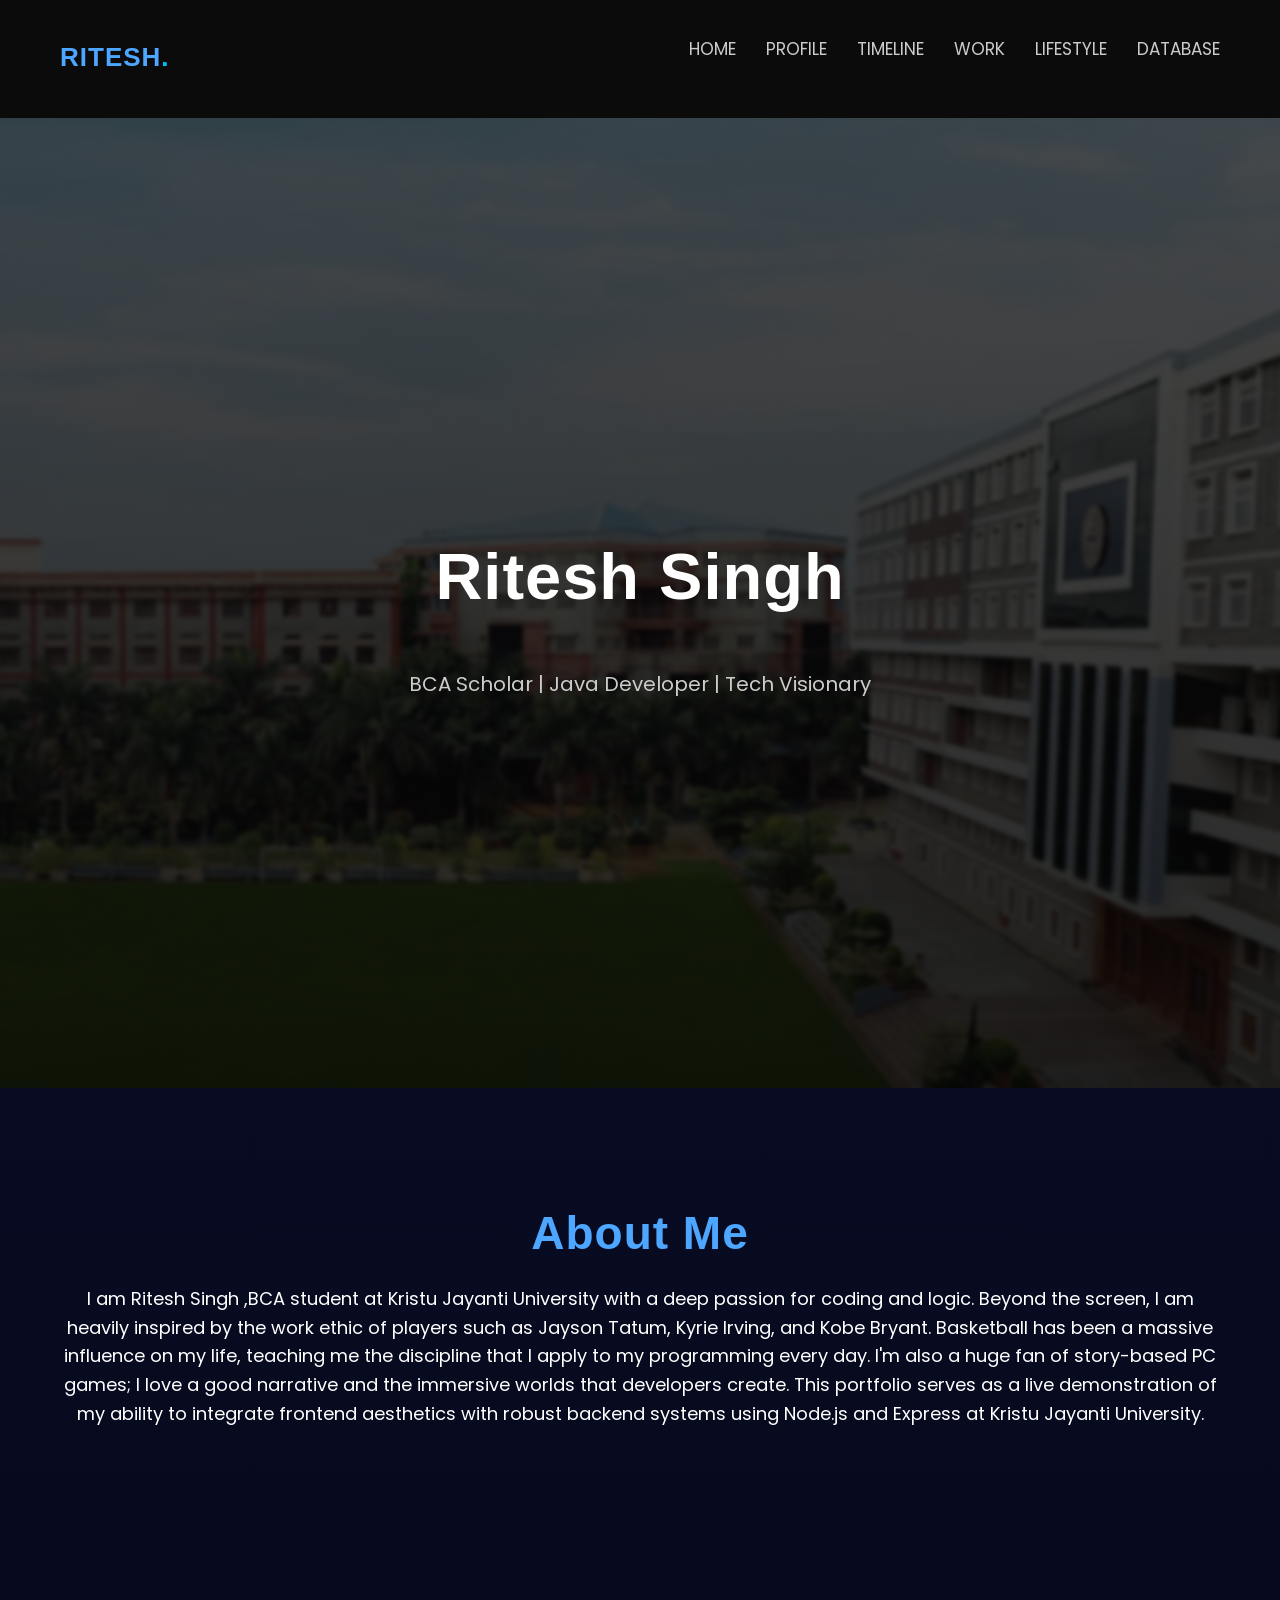
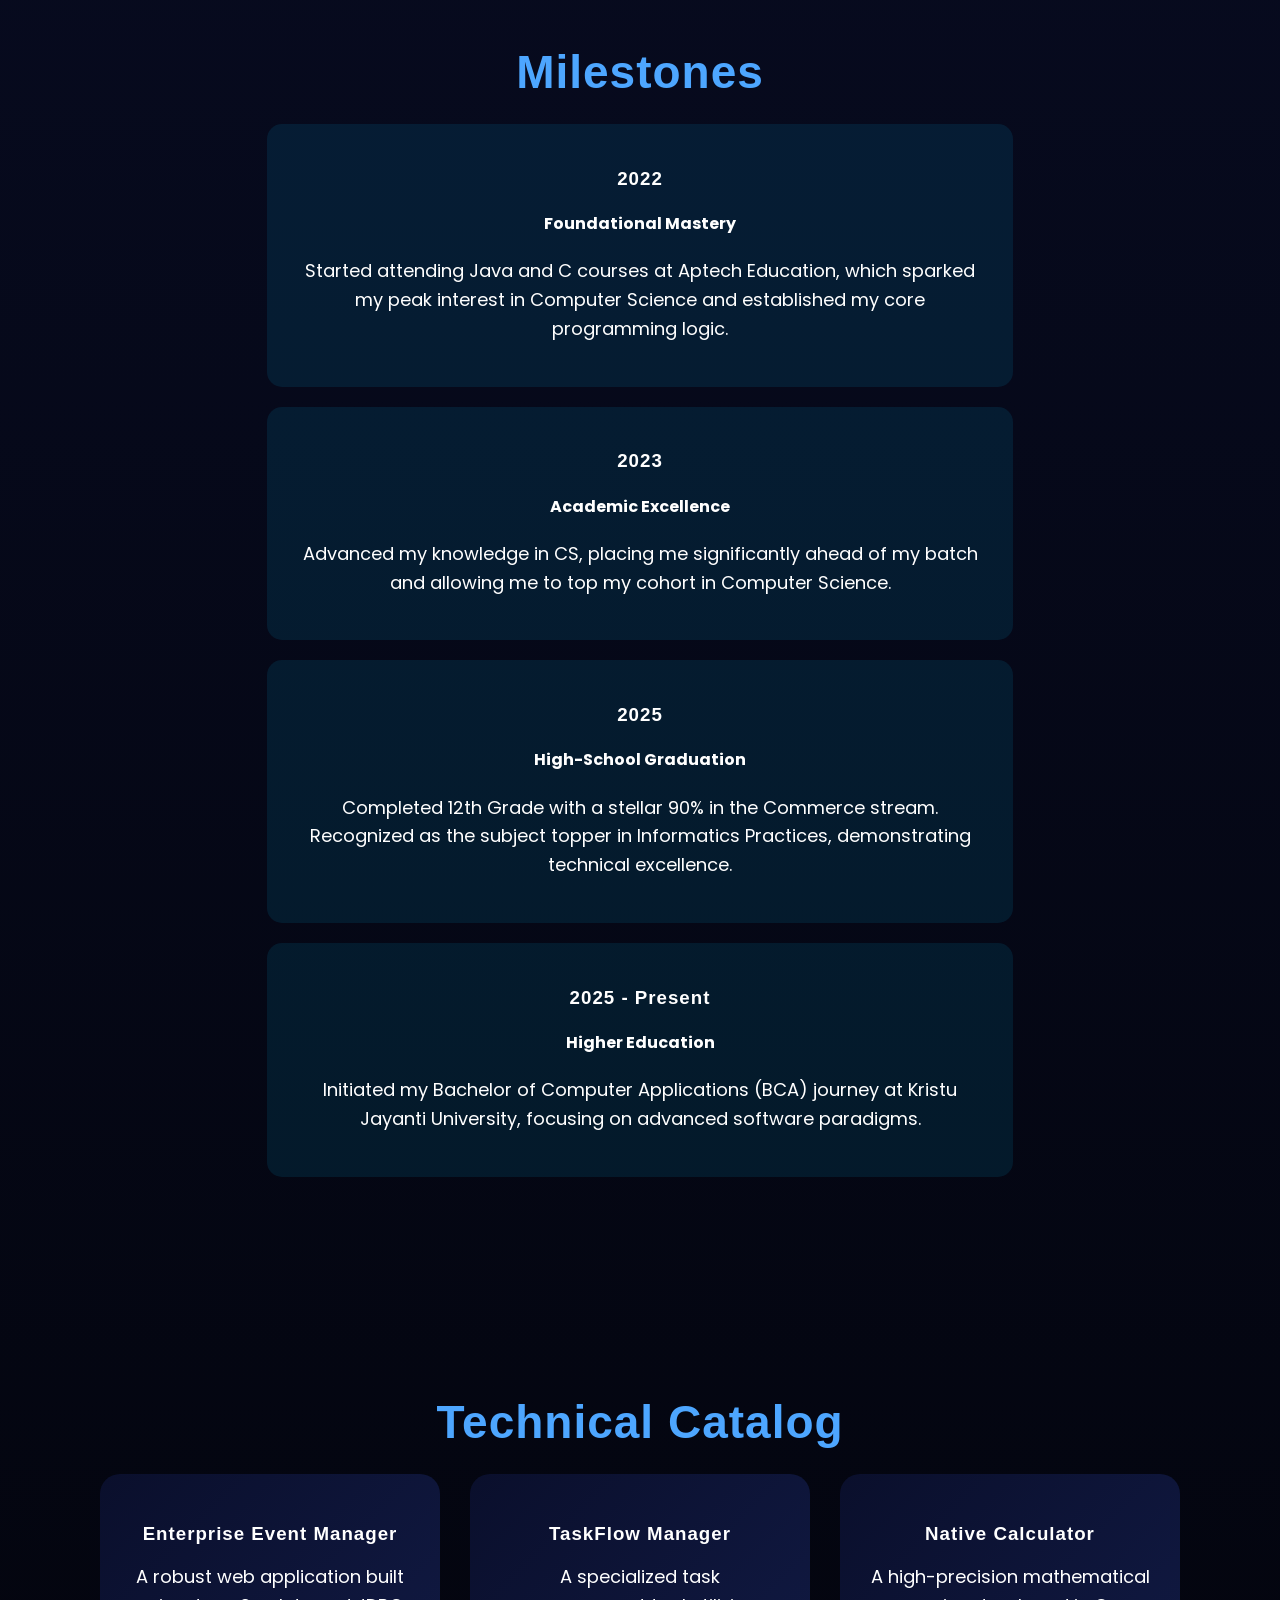
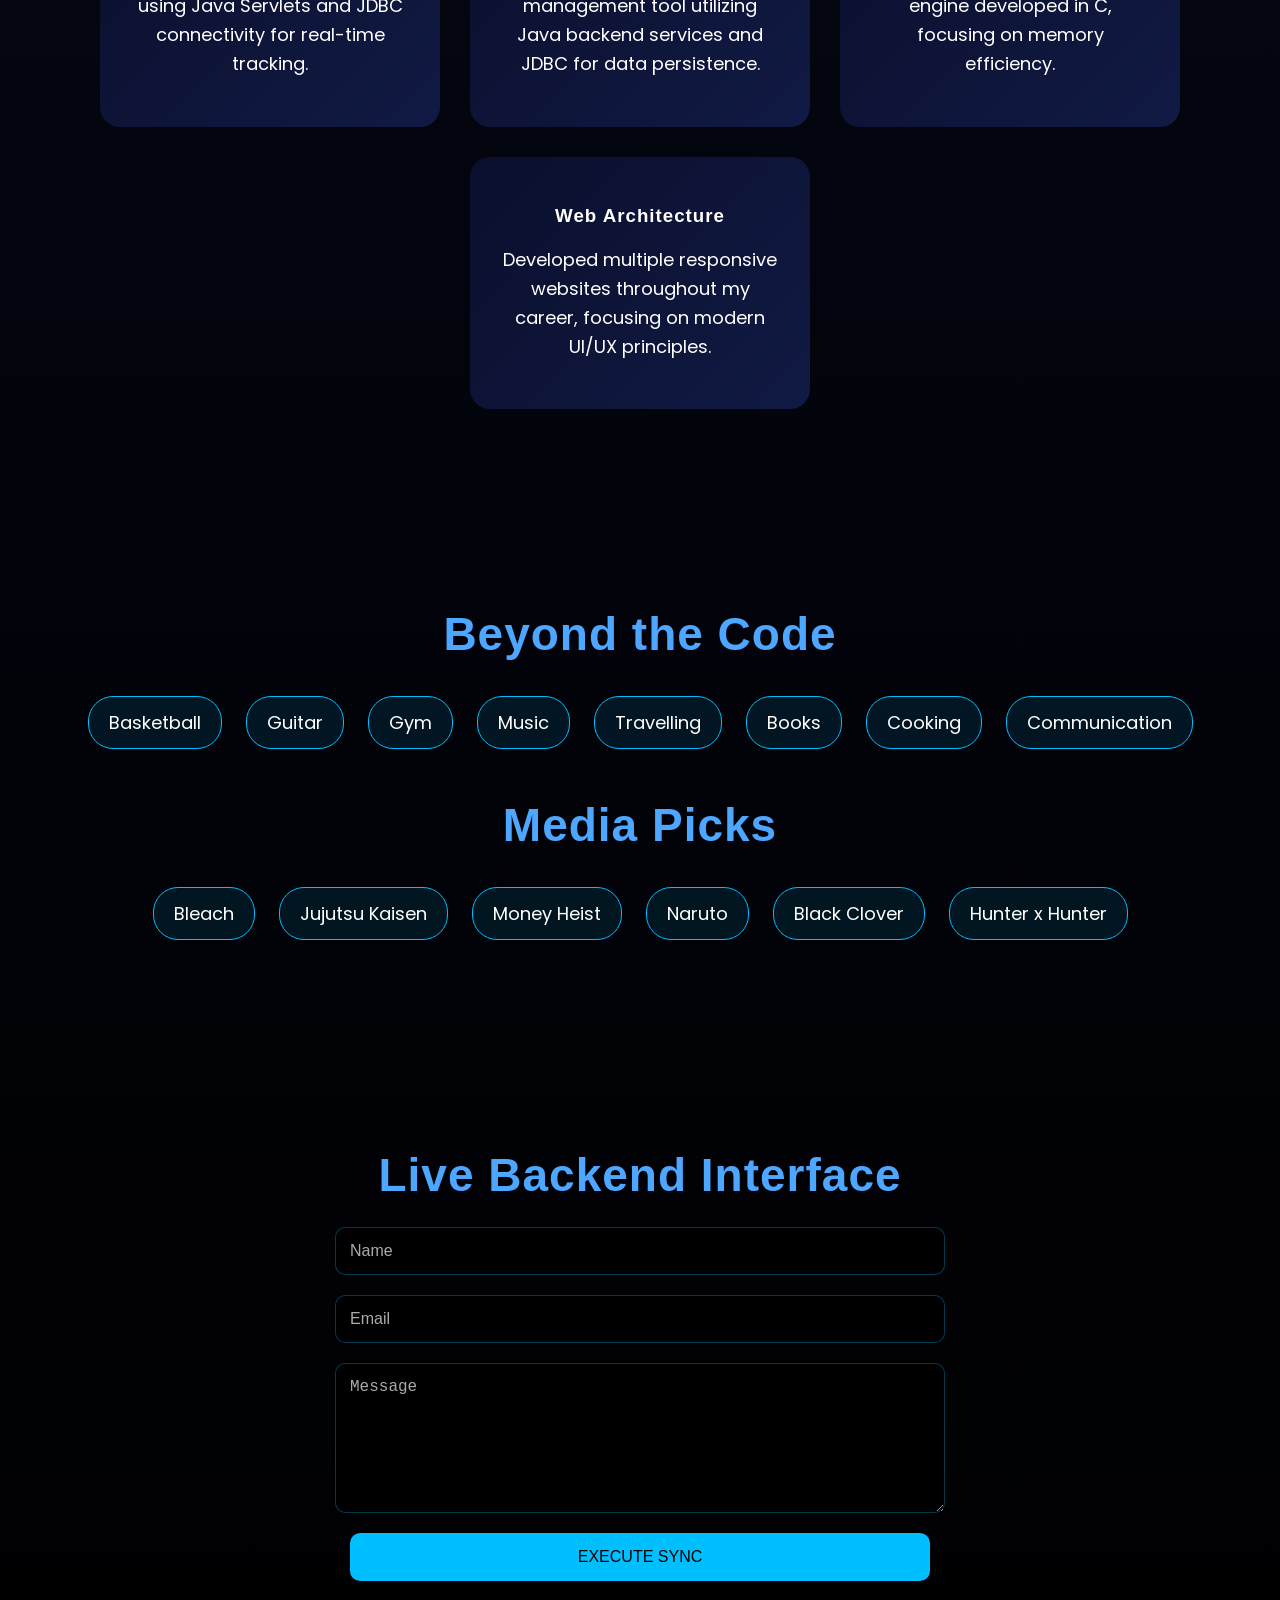
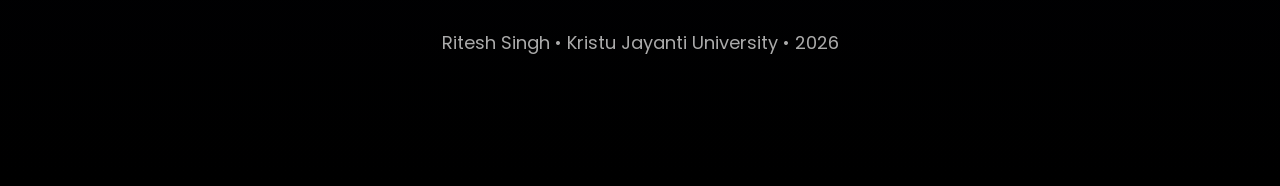
<file: index.html>
<!DOCTYPE html>
<html lang="en">
<head>
<meta charset="UTF-8">
<title>Ritesh Singh</title>

<link rel="stylesheet" href="style.css">

<link href="https://fonts.googleapis.com/css2?family=Poppins:wght@300;400;600&display=swap" rel="stylesheet">

</head>

<body>

<!-- NAVBAR -->
<nav>
<h2>RITESH<span>.</span></h2>
<ul>
<li><a href="#home">HOME</a></li>
<li><a href="#about">PROFILE</a></li>
<li><a href="#milestones">TIMELINE</a></li>
<li><a href="#projects">WORK</a></li>
<li><a href="#lifestyle">LIFESTYLE</a></li>
<li><a href="#contact">DATABASE</a></li>
</ul>
</nav>

<!-- HERO -->
<section id="home" class="hero">
    <div class="hero-content">
        <h1>Ritesh Singh</h1>
        <p>BCA Scholar | Java Developer | Tech Visionary</p>
    </div>
</section>

<!-- ABOUT -->
<section id="about">
<h2>About Me</h2>
<p>
I am Ritesh Singh ,BCA student at Kristu Jayanti University with a deep passion for coding and logic.
Beyond the screen, I am heavily inspired by the work ethic of players such as Jayson Tatum, Kyrie Irving, and Kobe Bryant.
Basketball has been a massive influence on my life, teaching me the discipline that I apply to my programming every day.
I'm also a huge fan of story-based PC games; I love a good narrative and the immersive worlds that developers create.

This portfolio serves as a live demonstration of my ability to integrate frontend aesthetics with robust backend systems using Node.js and Express at Kristu Jayanti University.
</p>
</section>

<!-- MILESTONES -->
<section id="milestones">
<h2>Milestones</h2>

<div class="timeline-item">
    <h3>2022</h3>
    <h4>Foundational Mastery</h4>
    <p>Started attending Java and C courses at Aptech Education, which sparked my peak interest in Computer Science and established my core programming logic.</p>
</div>

<div class="timeline-item">
    <h3>2023</h3>
    <h4>Academic Excellence</h4>
    <p>Advanced my knowledge in CS, placing me significantly ahead of my batch and allowing me to top my cohort in Computer Science.</p>
</div>

<div class="timeline-item">
    <h3>2025</h3>
    <h4>High-School Graduation</h4>
    <p>Completed 12th Grade with a stellar 90% in the Commerce stream. Recognized as the subject topper in Informatics Practices, demonstrating technical excellence.</p>
</div>

<div class="timeline-item">
    <h3>2025 - Present</h3>
    <h4>Higher Education</h4>
    <p>Initiated my Bachelor of Computer Applications (BCA) journey at Kristu Jayanti University, focusing on advanced software paradigms.</p>
</div>
</section>

<!-- TECHNICAL CATALOG -->
<section id="projects">
<h2>Technical Catalog</h2>

<div class="cards">
<div class="card">
    <h3>Enterprise Event Manager</h3>
    <p>A robust web application built using Java Servlets and JDBC connectivity for real-time tracking.</p>
</div>

<div class="card">
    <h3>TaskFlow Manager</h3>
    <p>A specialized task management tool utilizing Java backend services and JDBC for data persistence.</p>
</div>

<div class="card">
    <h3>Native Calculator</h3>
    <p>A high-precision mathematical engine developed in C, focusing on memory efficiency.</p>
</div>

<div class="card">
    <h3>Web Architecture</h3>
    <p>Developed multiple responsive websites throughout my career, focusing on modern UI/UX principles.</p>
</div>

</div>

</section>

<!-- LIFESTYLE -->
<section id="lifestyle">
<h2>Beyond the Code</h2>

<div>
<span class="chip">Basketball</span>
<span class="chip">Guitar</span>
<span class="chip">Gym</span>
<span class="chip">Music</span>
<span class="chip">Travelling</span>
<span class="chip">Books</span>
<span class="chip">Cooking</span>
<span class="chip">Communication</span>
</div>

<h2>Media Picks</h2>

<div>
<span class="chip">Bleach</span>
<span class="chip">Jujutsu Kaisen</span>
<span class="chip">Money Heist</span>
<span class="chip">Naruto</span>
<span class="chip">Black Clover</span>
<span class="chip">Hunter x Hunter</span>
</div>

</section>

<!-- CONTACT -->
<section id="contact" class="contact-section">
<h2>Live Backend Interface</h2>

<form id="contactForm" class="contact-form">

<input type="text" id="name" placeholder="Name" required>
<input type="email" id="email" placeholder="Email" required>
<textarea id="message" placeholder="Message" required></textarea>

<button type="submit">EXECUTE SYNC</button>
</form>

<p class="footer-text">
Ritesh Singh • Kristu Jayanti University • 2026
</p>

</section>
<script src="script.js"></script>
</body>
</html>
</file>
<file: style.css>
/* ===== GLOBAL ===== */
body {
    margin: 0;
    font-family: 'Poppins', sans-serif;
    background: linear-gradient(180deg, #0a0f2c, #000);
    color: white;
}

/* HEADINGS */
h1, h2, h3, nav h2 {
    font-family: 'Orbitron', sans-serif;
    letter-spacing: 1px;
}

h2 {
    font-size: 46px;
    color: #4da6ff;
    margin-bottom: 25px;
}

/* ===== NAVBAR ===== */
nav {
    display: flex;
    justify-content: space-between;
    padding: 20px 60px;
    background: #0b0b0b;
    position: sticky;
    top: 0;
    z-index: 100;
}

nav h2 {
    font-size: 26px;
}

nav h2 span {
    color: #00bfff;
}

nav ul {
    display: flex;
    gap: 30px;
    list-style: none;
}

nav a {
    color: #ccc;
    text-decoration: none;
    font-size: 17px;
    position: relative;
    transition: 0.3s;
}

nav a::after {
    content: "";
    position: absolute;
    width: 0%;
    height: 2px;
    bottom: -5px;
    left: 0;
    background: #00bfff;
    transition: 0.3s;
}

nav a:hover::after {
    width: 100%;
}

nav a:hover {
    color: #00bfff;
}

/* ===== HERO ===== */
.hero {
    position: relative;
    height: 90vh;
    display: flex;
    justify-content: center;
    align-items: center;
    text-align: center;
    overflow: hidden;
}

/* BACKGROUND IMAGE LAYER */
.hero::before {
    content: "";
    position: absolute;
    inset: 0;
    background: url('college.jpg') center/cover no-repeat;
    filter: blur(2px);
    transform: scale(1.05);
    z-index: 0;
    animation: zoomBg 20s infinite alternate;
}
/* DARK OVERLAY */
.hero::after {
    content: "";
    position: absolute;
    inset: 0;
    background: linear-gradient(
        rgba(0,0,0,0.7),
        rgba(0,0,0,0.85)
    );
    z-index: 1;
}
/* TEXT ABOVE EVERYTHING */
.hero-content {
    position: relative;
    z-index: 2;
}

/* TEXT STYLE */
.hero h1 {
    font-size: 65px;
    color: white;
    animation: slideDown 1s ease;
}

.hero p {
    font-size: 20px;
    color: #ccc;
    animation: fadeIn 2s ease;
}

/* ===== SECTION ===== */
section {
    padding: 80px 60px;
    text-align: center;

    opacity: 0;
    transform: translateY(40px);
    animation: fadeUp 1s ease forwards;
}

section:nth-child(2) { animation-delay: 0.2s; }
section:nth-child(3) { animation-delay: 0.4s; }
section:nth-child(4) { animation-delay: 0.6s; }
section:nth-child(5) { animation-delay: 0.8s; }

p {
    font-size: 18px;
    line-height: 1.6;
}

/* ===== TIMELINE ===== */
.timeline-item {
    background: rgba(0, 191, 255, 0.1);
    margin: 20px auto;
    padding: 25px;
    border-radius: 15px;
    width: 60%;
    transition: 0.4s;
}

.timeline-item:hover {
    transform: translateX(10px);
    box-shadow: 0 0 20px rgba(0,191,255,0.4);
}

.timeline-item:nth-child(2) { animation-delay: 0.2s; }
.timeline-item:nth-child(3) { animation-delay: 0.4s; }
.timeline-item:nth-child(4) { animation-delay: 0.6s; }

/* ===== CARDS (Technical Catalog) ===== */
.cards {
    display: flex;
    justify-content: center;
    gap: 30px;
    flex-wrap: wrap;
}

.card {
    background: linear-gradient(135deg, #0a0f2c, #111a44);
    padding: 30px;
    border-radius: 20px;
    width: 280px;
    transition: 0.4s;
}

.card:hover {
    transform: translateY(-10px) scale(1.03);
    box-shadow: 0 0 30px rgba(0, 191, 255, 0.5);
}

/* ===== CHIPS (Lifestyle & Media Picks) ===== */
.chip {
    display: inline-block;
    padding: 12px 20px;
    margin: 10px;
    border-radius: 25px;
    background: rgba(0, 191, 255, 0.1);
    border: 1px solid #00bfff;
    font-size: 18px;
    transition: 0.3s;
    cursor: pointer;
}

.chip:hover {
    background: #00bfff;
    color: black;
    transform: scale(1.1);
}

/* ===== FORM ===== */
form {
    display: flex;
    flex-direction: column;
    align-items: center;
    gap: 20px;
}

input, textarea {
    width: 50%;
    padding: 14px;
    border-radius: 10px;
    border: none;
    font-size: 16px;

    /* ADD THIS */
    background: rgba(0, 0, 0, 0.6);
    color: white;
    border: 1px solid rgba(0, 191, 255, 0.3);
}

textarea {
    height: 120px;
}

/* FIXED BUTTON (FULL WIDTH & CENTERED) */
button {
    width: 50%;
    padding: 15px;
    border: none;
    border-radius: 10px;
    background: #00bfff;
    color: black;
    font-size: 16px;
    cursor: pointer;
    transition: 0.3s;
}

button:hover {
    transform: scale(1.05);
    box-shadow: 0 0 15px #00bfff;
}

/* ===== FOOTER ===== */
footer, .footer-text {
    text-align: center;
    padding: 30px;
    color: #aaa;
}

/* ===== ANIMATIONS ===== */
@keyframes zoomBg {
    0% { transform: scale(1); }
    100% { transform: scale(1.1); }
}

@keyframes slideDown {
    from { opacity: 0; transform: translateY(-40px); }
    to { opacity: 1; transform: translateY(0); }
}

@keyframes fadeIn {
    from { opacity: 0; }
    to { opacity: 1; }
}

@keyframes fadeUp {
    to {
        opacity: 1;
        transform: translateY(0);
    }
}

@keyframes slideRight {
    to {
        opacity: 1;
        transform: translateX(0);
    }
}
input::placeholder,
textarea::placeholder {
    color: #aaa;
}
</file>
